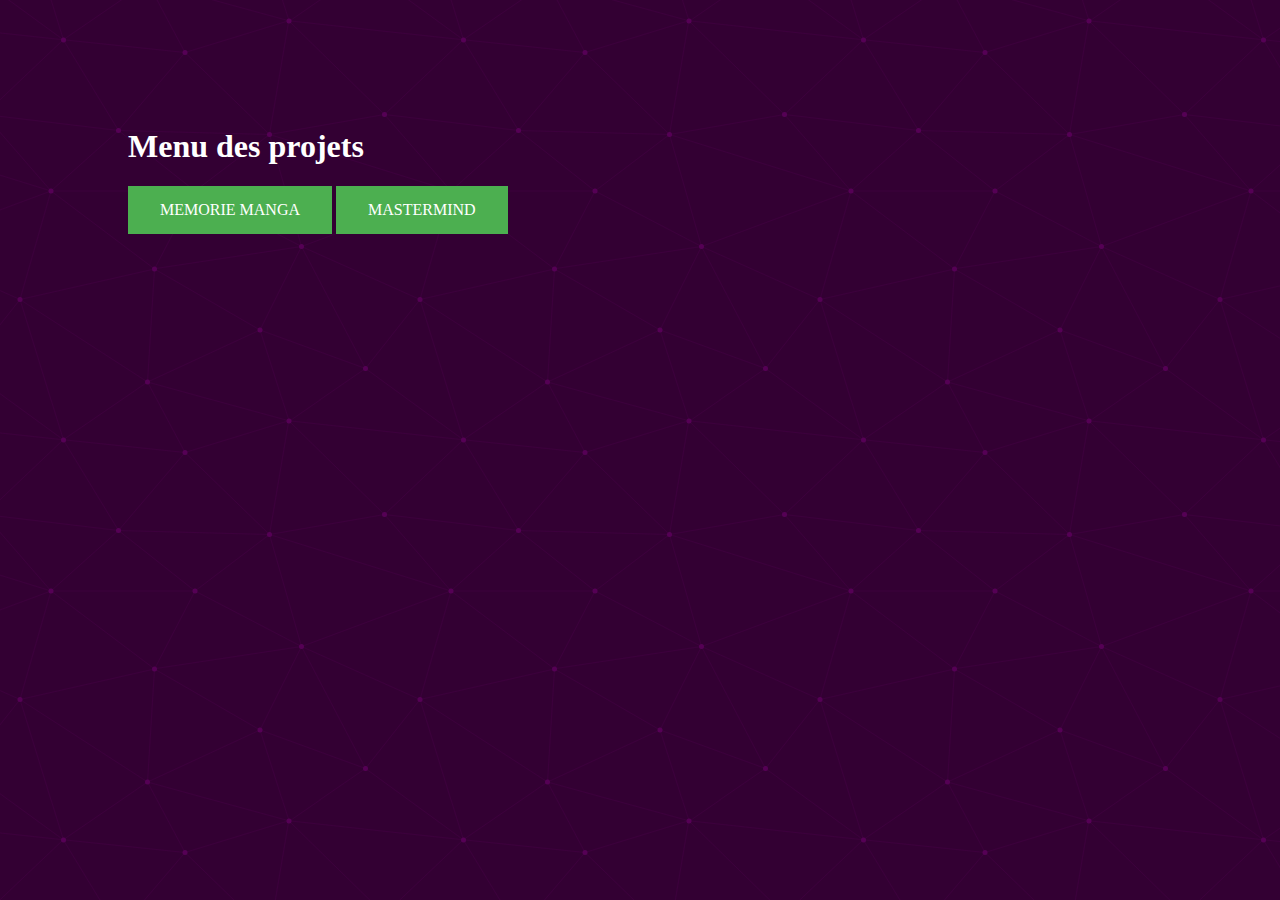
<file: index.html>
<!DOCTYPE html>

<html id="html" lang="fr-FR">
	<link rel="stylesheet" href="style.css">

<body id="accueilGit">
	<h1 style="color:white">Menu des projets</h1>
	<a class="button" href="Projet_Memories_JS/memories.html">MEMORIE MANGA</a>
	<a class="button" href="Projet_Mastermind_JS/mastermind.html">MASTERMIND</a>
</body>

</html>
</file>
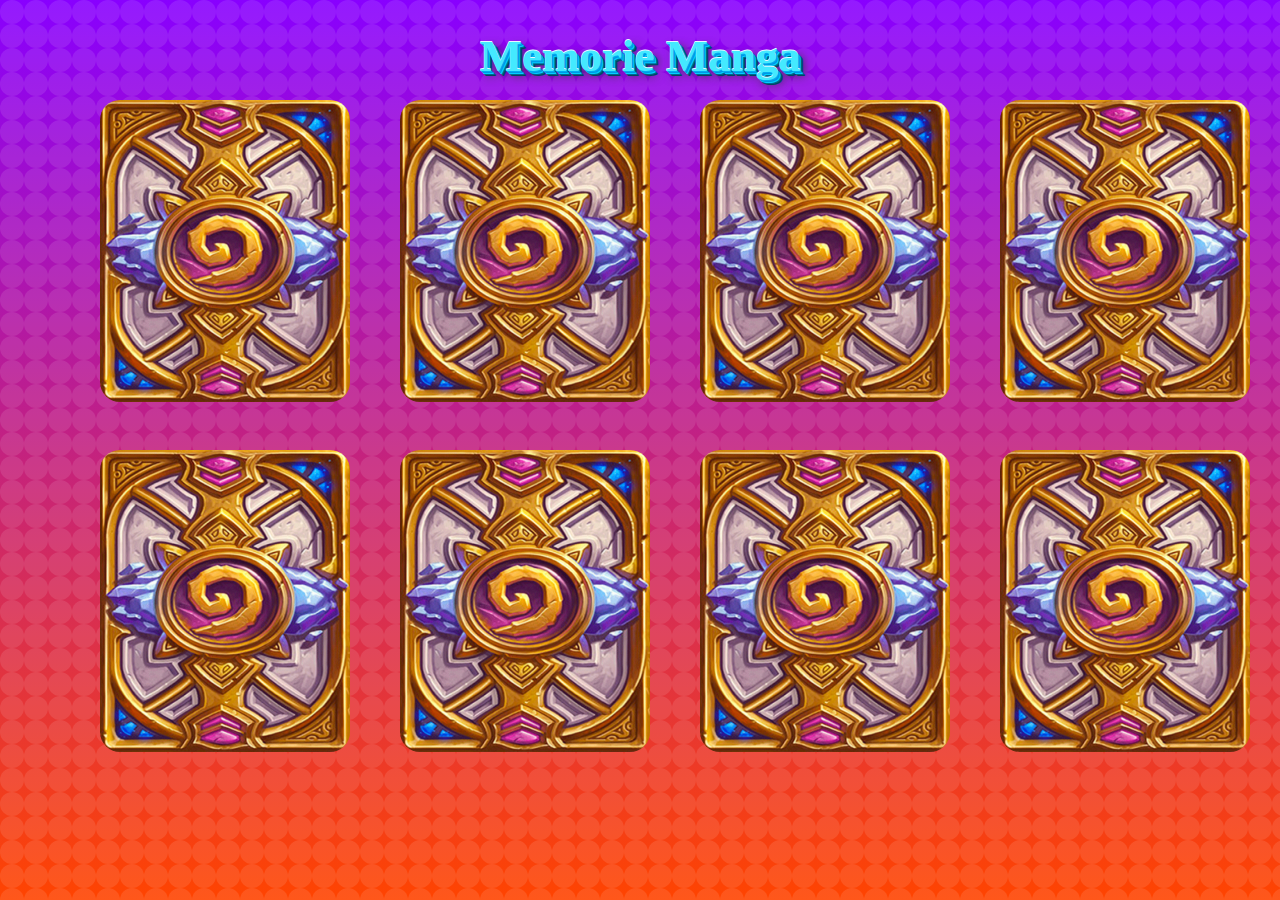
<file: Projet_Memories_JS/index.html>
<!DOCTYPE html>

<html id="html" lang="fr-FR">
<head>

	<!-- Obligatoire -->
	<meta charset="utf-8">
	<meta http-equiv='X-UA-Compatible' content='IE=edge'>
	<meta name='viewport' content='width=device-width, initial-scale=1'>
	<meta name='referrer' content='origin'>
	<meta name='apple-mobile-web-app-capable' content='yes'>
	<meta name='robots' content='index,follow'>
	<link rel='icon' type="image/png" href="IMG/icon.png">
	<link rel="stylesheet" type="text/css" href="CSS/style.css">
	<title>-Mon Jeu 2 Cartes-</title>

</head>

<!----------------------------------------------------->
<!-- La classe bodyGame permet d'avoir le background -->
<!----------------------------------------------------->
<body class="bodyGame">

	<!-------------------------->
	<!-- 	Titre du jeu 	  -->
	<!-------------------------->
	<h1 class="title">Memorie Manga</h1>

	<div id="mainForCards"></div>

	<!-------------------------->
	<!-- Affichage des cartes -->
	<!-------------------------->
	<div class="display-cards">
	</div>
		
	<!-------------------------->
	<!-- Affichage des lvls	  -->
	<!-------------------------->
	<footer>
		<div id="score">SCORE</div>
		<div id="nbcoups">Nombre de coups</div>
		<img id="img-lvl1-footer" onclick="lvl1()" src="IMG/niveau-1.png">
		<img id="img-lvl2-footer" onclick="lvl2()" src="IMG/niveau-2.png">
		<img id="img-lvl3-footer" onclick="lvl3()" src="IMG/niveau-3.png">
	</footer>

	<script type="text/javascript" src="JS/script.js"></script>
</body>

</html>
</file>
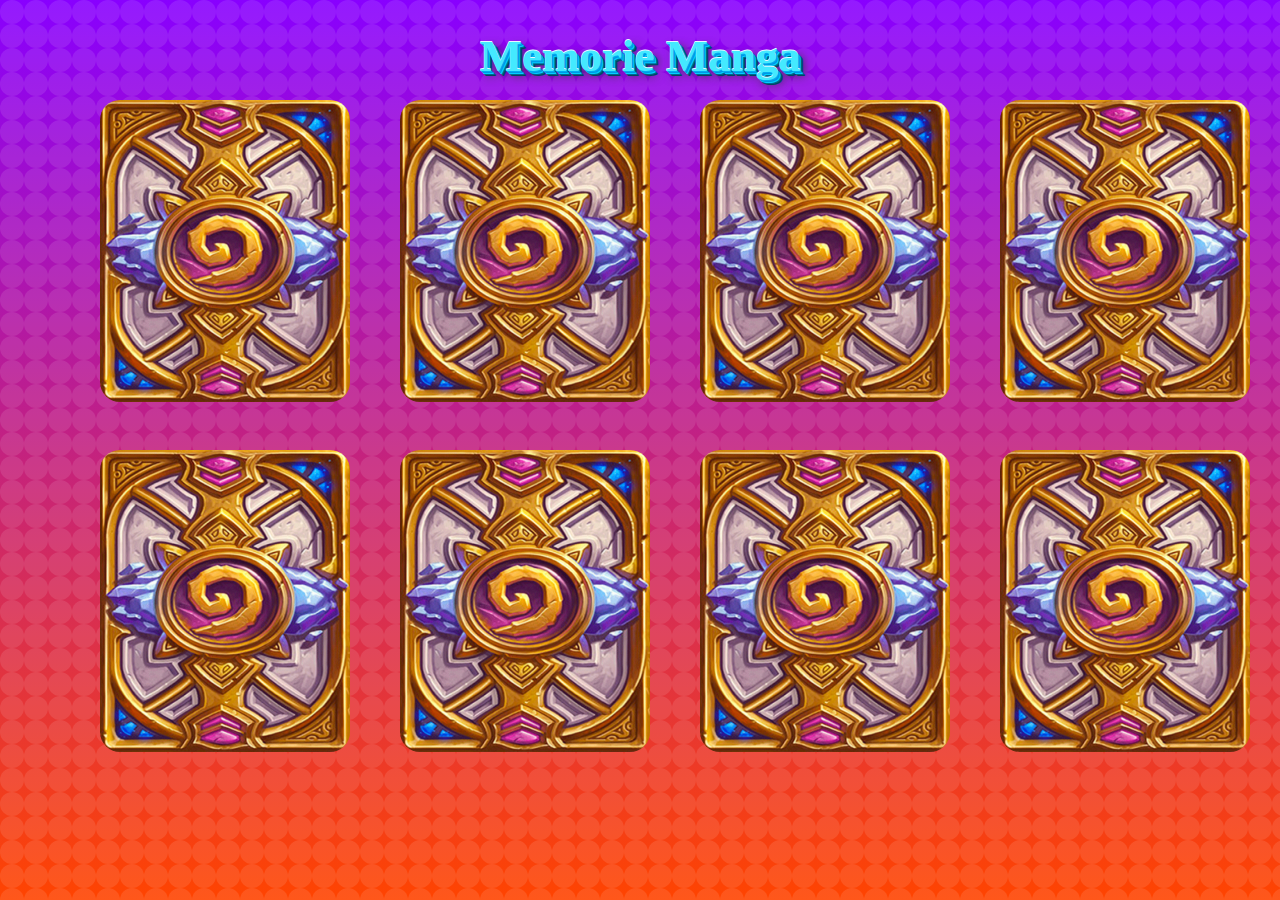
<file: Projet_Memories_JS/memories.html>
<!DOCTYPE html>

<html id="html" lang="fr-FR">
<head>

	<!-- Obligatoire -->
	<meta charset="utf-8">
	<meta http-equiv='X-UA-Compatible' content='IE=edge'>
	<meta name='viewport' content='width=device-width, initial-scale=1'>
	<meta name='referrer' content='origin'>
	<meta name='apple-mobile-web-app-capable' content='yes'>
	<meta name='robots' content='index,follow'>
	<link rel='icon' type="image/png" href="../IMG/icon.png">
	<link rel="stylesheet" type="text/css" href="CSS/style.css">
	<title>-Mon Jeu 2 Cartes-</title>

</head>

<!----------------------------------------------------->
<!-- La classe bodyGame permet d'avoir le background -->
<!----------------------------------------------------->
<body class="bodyGame">

	<!-------------------------->
	<!-- 	Titre du jeu 	  -->
	<!-------------------------->
	<h1 class="title">Memorie Manga</h1>

	<div id="mainForCards"></div>

	<!-------------------------->
	<!-- Affichage des cartes -->
	<!-------------------------->
	<div class="display-cards">
	</div>
		
	<!-------------------------->
	<!-- Affichage des lvls	  -->
	<!-------------------------->
	<footer>
		<div id="score">SCORE</div>
		<div id="nbcoups">Nombre de coups</div>
		<img id="img-lvl1-footer" onclick="lvl1()" src="IMG/niveau-1.png">
		<img id="img-lvl2-footer" onclick="lvl2()" src="IMG/niveau-2.png">
		<img id="img-lvl3-footer" onclick="lvl3()" src="IMG/niveau-3.png">
	</footer>

	<script type="text/javascript" src="JS/script.js"></script>
</body>

</html>
</file>
<file: style.css>
#accueilGit{
    background-color: #330033;
    background-image: url("data:image/svg+xml,%3Csvg xmlns='http://www.w3.org/2000/svg' width='400' height='400' viewBox='0 0 800 800'%3E%3Cg fill='none' stroke='%23404' stroke-width='1'%3E%3Cpath d='M769 229L1037 260.9M927 880L731 737 520 660 309 538 40 599 295 764 126.5 879.5 40 599-197 493 102 382-31 229 126.5 79.5-69-63'/%3E%3Cpath d='M-31 229L237 261 390 382 603 493 308.5 537.5 101.5 381.5M370 905L295 764'/%3E%3Cpath d='M520 660L578 842 731 737 840 599 603 493 520 660 295 764 309 538 390 382 539 269 769 229 577.5 41.5 370 105 295 -36 126.5 79.5 237 261 102 382 40 599 -69 737 127 880'/%3E%3Cpath d='M520-140L578.5 42.5 731-63M603 493L539 269 237 261 370 105M902 382L539 269M390 382L102 382'/%3E%3Cpath d='M-222 42L126.5 79.5 370 105 539 269 577.5 41.5 927 80 769 229 902 382 603 493 731 737M295-36L577.5 41.5M578 842L295 764M40-201L127 80M102 382L-261 269'/%3E%3C/g%3E%3Cg fill='%23505'%3E%3Ccircle cx='769' cy='229' r='5'/%3E%3Ccircle cx='539' cy='269' r='5'/%3E%3Ccircle cx='603' cy='493' r='5'/%3E%3Ccircle cx='731' cy='737' r='5'/%3E%3Ccircle cx='520' cy='660' r='5'/%3E%3Ccircle cx='309' cy='538' r='5'/%3E%3Ccircle cx='295' cy='764' r='5'/%3E%3Ccircle cx='40' cy='599' r='5'/%3E%3Ccircle cx='102' cy='382' r='5'/%3E%3Ccircle cx='127' cy='80' r='5'/%3E%3Ccircle cx='370' cy='105' r='5'/%3E%3Ccircle cx='578' cy='42' r='5'/%3E%3Ccircle cx='237' cy='261' r='5'/%3E%3Ccircle cx='390' cy='382' r='5'/%3E%3C/g%3E%3C/svg%3E");
    margin: 10%;
}
.button {
    background-color: #4CAF50; /* Green */
    border: none;
    color: white;
    padding: 15px 32px;
    text-align: center;
    text-decoration: none;
    display: inline-block;
    font-size: 16px;
  }
</file>
<file: Projet_Memories_JS/CSS/style.css>
.title {

    text-shadow:#e7f6ff 0 -1px 0,
    #00abf0 1px 1px 0,
    #0096e4 2px 2px 0,
    #00ceff 3px 3px 0,
    #006392 4px 4px 0,
    #00485b 5px 5px 0,
    #333 5px 5px 10px;color:#44e9ff;
    font-size: 45px;
    text-align: center; 
}

.bodyGame {
    background-color: #ffffff;
    background-image: url("data:image/svg+xml,%3Csvg xmlns='http://www.w3.org/2000/svg' width='100%25' height='100%25' %3E%3Cdefs%3E%3ClinearGradient id='a' x1='0' x2='0' y1='0' y2='1'%3E%3Cstop offset='0' stop-color='%2380F'/%3E%3Cstop offset='1' stop-color='%23f40'/%3E%3C/linearGradient%3E%3C/defs%3E%3Cpattern id='b' width='24' height='24' patternUnits='userSpaceOnUse'%3E%3Ccircle fill='%23ffffff' cx='12' cy='12' r='12'/%3E%3C/pattern%3E%3Crect width='100%25' height='100%25' fill='url(%23a)'/%3E%3Crect width='100%25' height='100%25' fill='url(%23b)' fill-opacity='0.1'/%3E%3C/svg%3E");
    background-attachment: fixed;
    background-size: cover;
}

#img-lvl1-footer { 
    position: fixed; 
    left: 1700px;
    width: 100%; 
    top:250px;
    height: 100px;
    width: 100px;
}
#img-lvl2-footer { 
    position: fixed;
    left: 1700px;
    top:450px;
    width: 100%;
    height: 100px;
    width: 100px;
}
#img-lvl3-footer { 
    position: fixed; 
    left: 1700px;
    width: 100%; 
    top:650px;
    height: 100px;
    width: 100px;
}

#score{
    position: fixed; 
    left: 1600px;
    top:50px;
    border:20px double rgb(255, 255, 255);
    padding:0 20px;
    font-size: 30px;
    color:white;
}

#nbcoups{
    position: fixed; 
    left: 1600px;
    top:130px;
    border:20px double red;
    padding:0 20px;
    font-size: 30px;
    color:white;
}

/* style temporaire pour cartes ! */
/*----------------------CARDS------------------------------*/
div[id*="card"]
{
	position: absolute;
    width: 250px;
    height: 302px;
	border-radius: 20px;
	overflow: hidden;	
}

#img-imgCard  
{
max-width: 100%;
height: auto;
}

#name
{
	text-align: center;
	background-color: aqua;

	border: 5px black solid;
}

#description
{
	background-color: rgb(200, 170, 120);
	text-align: center;
}
</file>
